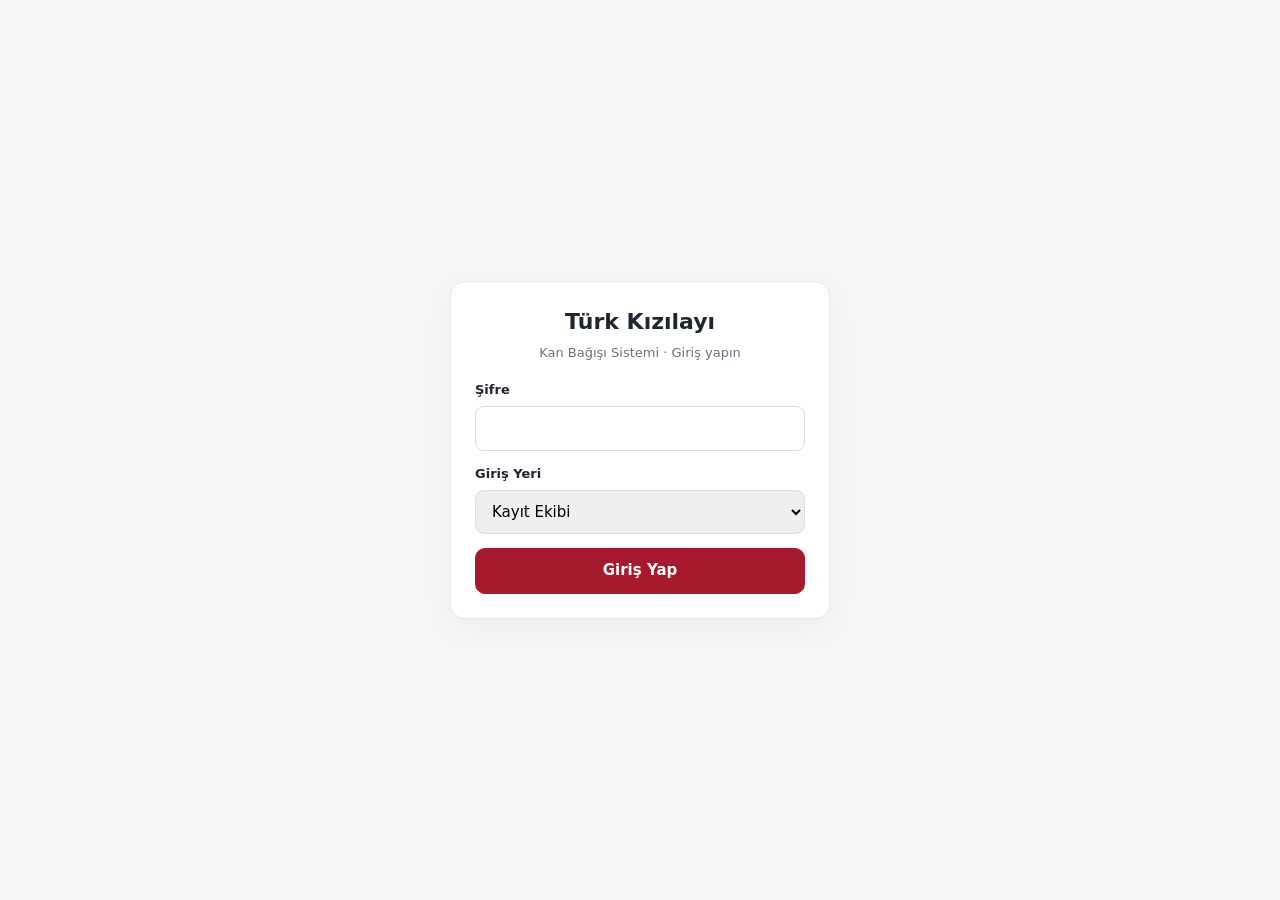
<file: login.html>
<!DOCTYPE html>
<html lang="tr">
<head>
  <meta charset="utf-8">
  <meta name="viewport" content="width=device-width, initial-scale=1">
  <title>Giriş - Türk Kızılayı Kan Bağışı Sistemi</title>
  <style>
    *{box-sizing:border-box}
    body{margin:0;background:#f5f6f8;font:15px/1.45 system-ui,-apple-system,Segoe UI,sans-serif;color:#202631}
    .wrap{min-height:100vh;display:flex;align-items:center;justify-content:center;padding:16px}
    .card{background:white;border:1px solid #e5e7eb;border-radius:15px;padding:24px;width:100%;max-width:380px;box-shadow:0 10px 30px rgba(0,0,0,.04)}
    h1{margin:0 0 6px;font-size:22px;text-align:center}
    .muted{color:#69717d;font-size:13px;margin-bottom:18px;text-align:center}
    .field{display:flex;flex-direction:column;gap:6px;margin-bottom:14px}
    label{font-size:13px;font-weight:700}
    input,select{width:100%;padding:11px 12px;border:1px solid #d9dde3;border-radius:9px;font:inherit}
    .btn{width:100%;border:1px solid #a7192d;background:#a7192d;color:white;border-radius:10px;padding:11px 14px;cursor:pointer;font:inherit;font-weight:700}
    .err{color:#c32d43;font-size:13px;margin-top:10px;display:none;text-align:center}
  </style>
</head>
<body>
  <div class="wrap">
    <div class="card">
      <h1>Türk Kızılayı</h1>
      <div class="muted">Kan Bağışı Sistemi · Giriş yapın</div>
      <form id="loginForm" onsubmit="return false;">
        <div class="field">
          <label>Şifre</label>
          <input id="password" type="password" autocomplete="current-password" required>
        </div>
        <div class="field">
          <label>Giriş Yeri</label>
          <select id="loginType">
            <option value="kayit">Kayıt Ekibi</option>
            <option value="yonetim">Yönetim</option>
          </select>
        </div>
        <button class="btn" type="button" id="loginBtn">Giriş Yap</button>
        <div class="err" id="err">Hatalı şifre</div>
      </form>
    </div>
  </div>
  <script src="jquery.min.js"></script>
  <script>
    $("#password").on("keydown",function(e){ if(e.key==="Enter") $("#loginBtn").click(); });
    $("#loginBtn").click(function(){
      $("#err").hide();
      $.ajax({url:"/site/login", type:"POST", contentType:"application/json", data:JSON.stringify({password:$("#password").val(), role:$("#loginType").val()})}).done(function(){
        window.location.href="index.html";
      }).fail(function(x){ var m=(x.responseJSON&&x.responseJSON.error)||"Hatalı şifre"; $("#err").text(m).show(); });
    });
  </script>
</body>
</html>
</file>
